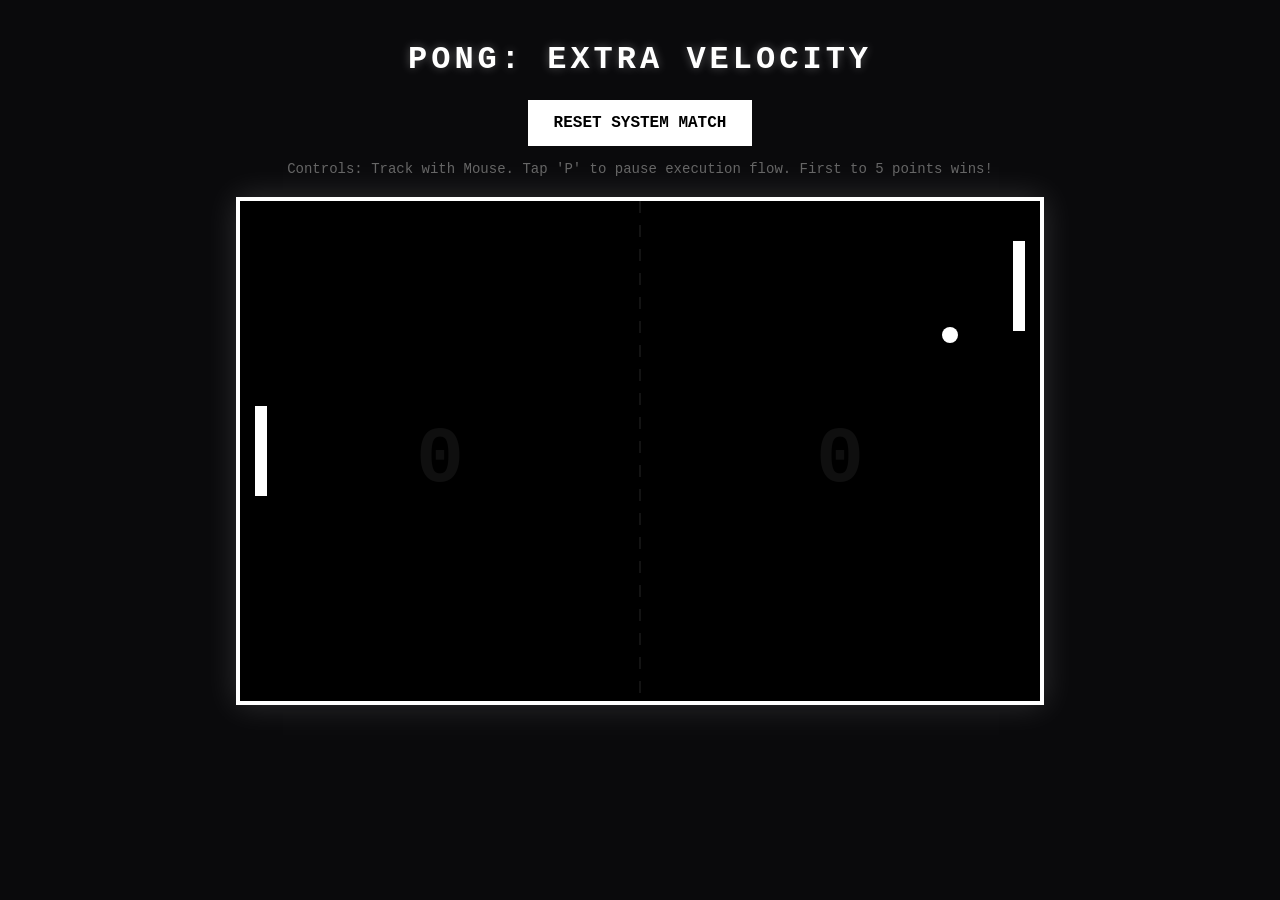
<file: index.html>
<!DOCTYPE html>
<html lang="hi">
<head>
  <meta charset="UTF-8">
  <title>PONG: EXTRA VELOCITY</title>
  <link rel="stylesheet" href="style.css">
</head>
<body>

  <h1>PONG: EXTRA VELOCITY</h1>
  <div id="controls">
    <button onclick="restartGame()">RESET SYSTEM MATCH</button>
  </div>
  <p class="info">Controls: Track with Mouse. Tap 'P' to pause execution flow. First to 5 points wins!</p>

  <canvas id="gameCanvas" width="800" height="500"></canvas>

  <!-- स्क्रिप्ट को यहाँ नीचे कनेक्ट किया गया है -->
  <script src="script.js"></script>
</body>
</html>
</file>
<file: style.css>
body { 
  text-align: center; 
  background: #0a0a0c; 
  color: #fff; 
  font-family: 'Courier New', Courier, monospace; 
  margin: 0; 
  padding: 20px; 
}
h1 { 
  letter-spacing: 4px; 
  color: #ffffff; 
  text-shadow: 0 0 10px rgba(255,255,255,0.3); 
}
#controls {
  margin-bottom: 15px;
}
button { 
  padding: 12px 24px; 
  font-size: 16px; 
  font-weight: bold; 
  background: #fff; 
  color: #000; 
  border: 2px solid #fff; 
  cursor: pointer; 
  transition: 0.2s; 
  font-family: inherit; 
}
button:hover { 
  background: #000; 
  color: #fff; 
  box-shadow: 0 0 15px rgba(255,255,255,0.4); 
}
canvas { 
  background: #000; 
  display: block; 
  margin: 20px auto; 
  border: 4px solid #fff; 
  box-shadow: 0 0 30px rgba(255, 255, 255, 0.15); 
}
.info { 
  color: #666; 
  font-size: 14px; 
}
</file>
